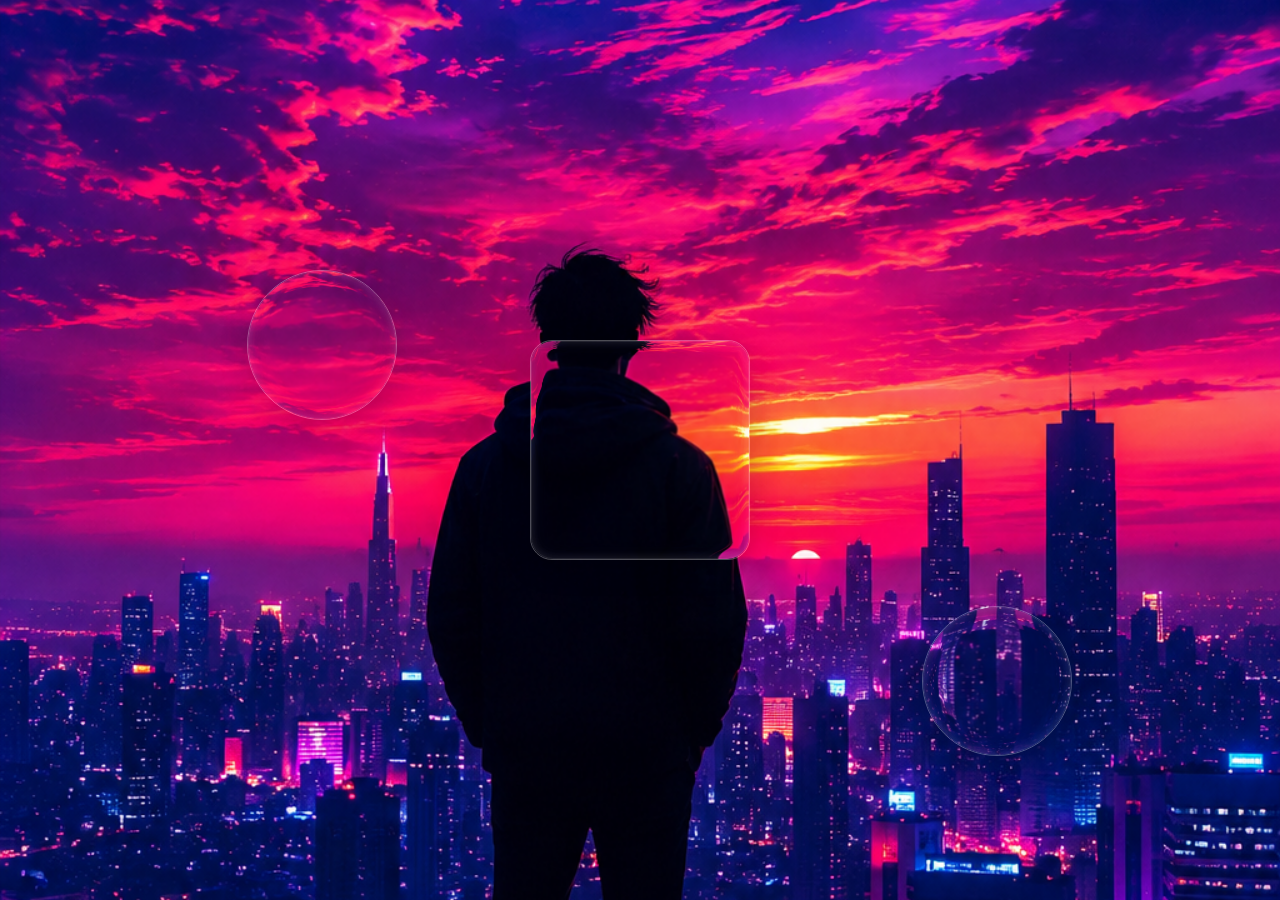
<file: index.html>
<!DOCTYPE html>
<html lang="en">

<head>
    <meta charset="UTF-8">
    <meta name="viewport" content="width=device-width, initial-scale=1.0">

    <title>Movable Liquid Glass Lenses</title>

    <!-- Glass Texture & Lens Stylesheet -->
    <link rel="stylesheet" href="glass.css">

    <style>
        * {
            box-sizing: border-box;
        }

        html,
        body {
            margin: 0;
            width: 100%;
            height: 100%;
            overflow: hidden;
        }

        body {
            background: #000;
            user-select: none;
            -webkit-user-select: none;
        }

        /* Fullscreen canvas rendering the wallpaper */
        #screen {
            position: fixed;
            left: 0;
            top: 0;
            width: 100vw;
            height: 100vh;
            z-index: 1;
            pointer-events: none;
        }

        /* Both liquid-glass shapes support mouse and touch dragging */
        .draggable-glass {
            /* Keep the demo lenses as fixed-position overlays; .glass itself is layout-neutral. */
            position: fixed;
            z-index: 10;
            cursor: grab;
            touch-action: none;
            -webkit-user-select: none;
            user-select: none;
        }

        .draggable-glass.is-dragging {
            cursor: grabbing;
        }

        /* Keep the square as the main, centered lens */
        #glass {
            width: 220px;
            height: 220px;
            left: 50%;
            top: 50%;
            transform: translate(-50%, -50%);
            border-radius: 10%;
        }

        /* Shared appearance for both showcase circles */
        .liquid-circle {
            width: 150px;
            height: 150px;
            border-radius: 50%;
            z-index: 11;
        }

        /* Initial positions; the showcase physics script takes over at runtime. */
        #glass-circle {
            left: calc(50% + 190px);
            top: 50%;
            transform: translate(-50%, -50%);
        }

        #glass-circle-2 {
            left: 25%;
            top: 72%;
            transform: translate(-50%, -50%);
        }

        @media (max-width: 600px) {
            #glass-circle {
                left: 50%;
                top: calc(50% + 190px);
            }

            #glass-circle-2 {
                left: 25%;
                top: 25%;
            }
        }
    </style>
</head>

<body>

    <!-- Wallpaper source -->
    <img id="wallpaper" src="./wallpaper.png" alt="" style="display:none;">

    <!-- Background screen canvas -->
    <canvas id="screen"></canvas>

    <!-- Movable square liquid-glass lens -->
    <div class="glass draggable-glass" id="glass" aria-label="Movable square liquid glass lens"></div>

    <!-- Movable circular liquid-glass lenses; both share the same glass engine -->
    <div class="glass draggable-glass liquid-circle" id="glass-circle" glass-edge="42%" glass-shape="circle" aria-label="First movable circular liquid glass lens"></div>
    <div class="glass draggable-glass liquid-circle" id="glass-circle-2" glass-edge="42%" glass-shape="circle" aria-label="Second movable circular liquid glass lens"></div>

    <!-- Glass Refraction & Behavior Engine -->
    <script src="glass.js"></script>

    <script>
        (() => {
            const lenses = Array.from(document.querySelectorAll(".draggable-glass"));
            if (!lenses.length) return;

            lenses.forEach((lens) => {
                let activePointerId = null;
                let pointerOffsetX = 0;
                let pointerOffsetY = 0;
                let renderFrame = null;

                lens.addEventListener("pointerdown", (event) => {
                    // Only begin a drag with the primary mouse button or a touch.
                    if (activePointerId !== null ||
                        (event.pointerType === "mouse" && event.button !== 0)) {
                        return;
                    }

                    const rect = lens.getBoundingClientRect();
                    activePointerId = event.pointerId;
                    pointerOffsetX = event.clientX - rect.left;
                    pointerOffsetY = event.clientY - rect.top;

                    // Convert the initial centered position into pixel coordinates
                    // without visually moving the lens on pointer down.
                    lens.style.left = rect.left + "px";
                    lens.style.top = rect.top + "px";
                    lens.style.transform = "none";
                    lens.classList.add("is-dragging");

                    try {
                        lens.setPointerCapture(event.pointerId);
                    } catch (_) {
                        // Pointer capture may be unavailable in some older browsers.
                    }

                    event.preventDefault();
                });

                lens.addEventListener("pointermove", (event) => {
                    if (event.pointerId !== activePointerId) return;

                    const rect = lens.getBoundingClientRect();
                    const maxLeft = Math.max(0, window.innerWidth - rect.width);
                    const maxTop = Math.max(0, window.innerHeight - rect.height);
                    const left = Math.min(maxLeft, Math.max(0, event.clientX - pointerOffsetX));
                    const top = Math.min(maxTop, Math.max(0, event.clientY - pointerOffsetY));

                    lens.style.left = left + "px";
                    lens.style.top = top + "px";

                    // Repaint refraction at the new position at most once per frame.
                    if (renderFrame === null) {
                        renderFrame = requestAnimationFrame(() => {
                            renderFrame = null;
                            if (window.Glass && typeof window.Glass.render === "function") {
                                window.Glass.render(lens);
                            }
                        });
                    }

                    event.preventDefault();
                });

                function stopDragging(event) {
                    if (event.pointerId !== activePointerId) return;

                    activePointerId = null;
                    lens.classList.remove("is-dragging");

                    if (renderFrame !== null) {
                        cancelAnimationFrame(renderFrame);
                        renderFrame = null;
                    }

                    if (window.Glass && typeof window.Glass.render === "function") {
                        window.Glass.render(lens);
                    }
                }

                lens.addEventListener("pointerup", stopDragging);
                lens.addEventListener("pointercancel", stopDragging);
                lens.addEventListener("lostpointercapture", (event) => {
                    if (event.pointerId === activePointerId) {
                        activePointerId = null;
                        lens.classList.remove("is-dragging");
                    }
                });
            });

            // Keep any lens that has been moved inside the viewport after resize/rotation.
            window.addEventListener("resize", () => {
                lenses.forEach((lens) => {
                    const rect = lens.getBoundingClientRect();
                    if (lens.style.transform !== "none") return;

                    lens.style.left = Math.min(
                        Math.max(0, rect.left),
                        Math.max(0, window.innerWidth - rect.width)
                    ) + "px";
                    lens.style.top = Math.min(
                        Math.max(0, rect.top),
                        Math.max(0, window.innerHeight - rect.height)
                    ) + "px";
                });
            });
        })();
    </script>

    <!-- Showcase-only motion/collision demo. Remove this script to return to static, draggable lenses. -->
    <script>
        (() => {
            const circles = Array.from(document.querySelectorAll(".liquid-circle"));
            if (circles.length < 2) return;

            const randomBetween = (min, max) => min + Math.random() * (max - min);
            const clamp = (value, min, max) => Math.min(max, Math.max(min, value));

            const states = circles.map((element, index) => {
                const rect = element.getBoundingClientRect();
                const width = rect.width || 150;
                const height = rect.height || 150;
                const maxX = Math.max(0, window.innerWidth - width);
                const maxY = Math.max(0, window.innerHeight - height);
                element.style.transform = "none";

                // Start in separated areas, with a little random variation.
                const x = clamp(
                    (index === 0 ? window.innerWidth * 0.20 : window.innerWidth * 0.72) -
                        width / 2 + randomBetween(-20, 20), 0, maxX
                );
                const y = clamp(
                    (index === 0 ? window.innerHeight * 0.28 : window.innerHeight * 0.70) -
                        height / 2 + randomBetween(-20, 20), 0, maxY
                );
                const angle = randomBetween(0, Math.PI * 2);
                const speed = randomBetween(85, 155);

                element.style.left = x + "px";
                element.style.top = y + "px";

                return {
                    element, x, y, width, height,
                    vx: Math.cos(angle) * speed,
                    vy: Math.sin(angle) * speed,
                    wasDragging: false
                };
            });

            function keepInside(state) {
                const maxX = Math.max(0, window.innerWidth - state.width);
                const maxY = Math.max(0, window.innerHeight - state.height);
                if (state.x <= 0) {
                    state.x = 0;
                    if (state.vx < 0) state.vx = Math.abs(state.vx);
                } else if (state.x >= maxX) {
                    state.x = maxX;
                    if (state.vx > 0) state.vx = -Math.abs(state.vx);
                }
                if (state.y <= 0) {
                    state.y = 0;
                    if (state.vy < 0) state.vy = Math.abs(state.vy);
                } else if (state.y >= maxY) {
                    state.y = maxY;
                    if (state.vy > 0) state.vy = -Math.abs(state.vy);
                }
            }

            function collide(a, b) {
                // Let a user drag either circle without the animation fighting back.
                if (a.element.classList.contains("is-dragging") ||
                    b.element.classList.contains("is-dragging")) return;

                const ra = Math.min(a.width, a.height) / 2;
                const rb = Math.min(b.width, b.height) / 2;
                const acx = a.x + a.width / 2;
                const acy = a.y + a.height / 2;
                const bcx = b.x + b.width / 2;
                const bcy = b.y + b.height / 2;
                let dx = bcx - acx;
                let dy = bcy - acy;
                let distance = Math.sqrt(dx * dx + dy * dy);
                const targetDistance = ra + rb;
                if (distance >= targetDistance) return;

                if (distance < 0.001) {
                    const angle = randomBetween(0, Math.PI * 2);
                    dx = Math.cos(angle);
                    dy = Math.sin(angle);
                    distance = 1;
                }

                const nx = dx / distance;
                const ny = dy / distance;
                const overlap = targetDistance - distance;

                // Separate overlapping circles to prevent them sticking together.
                a.x -= nx * overlap / 2;
                a.y -= ny * overlap / 2;
                b.x += nx * overlap / 2;
                b.y += ny * overlap / 2;

                // Equal-mass elastic collision: exchange velocity along the
                // collision normal only when the circles are approaching.
                const closingSpeed = (a.vx - b.vx) * nx + (a.vy - b.vy) * ny;
                if (closingSpeed > 0) {
                    a.vx -= closingSpeed * nx;
                    a.vy -= closingSpeed * ny;
                    b.vx += closingSpeed * nx;
                    b.vy += closingSpeed * ny;
                }
                keepInside(a);
                keepInside(b);
            }

            let lastFrame = 0;
            function animate(timestamp) {
                const dt = lastFrame
                    ? Math.min((timestamp - lastFrame) / 1000, 0.035)
                    : 0;
                lastFrame = timestamp;

                states.forEach((state) => {
                    const element = state.element;

                    // Pause physics during existing mouse/touch dragging and
                    // resume from the user's final position when released.
                    if (element.classList.contains("is-dragging")) {
                        state.wasDragging = true;
                        return;
                    }
                    if (state.wasDragging) {
                        const rect = element.getBoundingClientRect();
                        state.x = clamp(rect.left, 0, Math.max(0, window.innerWidth - state.width));
                        state.y = clamp(rect.top, 0, Math.max(0, window.innerHeight - state.height));
                        state.wasDragging = false;
                    }

                    state.x += state.vx * dt;
                    state.y += state.vy * dt;
                    keepInside(state);
                });

                collide(states[0], states[1]);

                states.forEach((state) => {
                    if (state.element.classList.contains("is-dragging")) return;
                    state.element.style.left = state.x + "px";
                    state.element.style.top = state.y + "px";
                    if (window.Glass && typeof window.Glass.render === "function") {
                        window.Glass.render(state.element);
                    }
                });

                window.requestAnimationFrame(animate);
            }

            window.addEventListener("resize", () => {
                states.forEach((state) => {
                    const rect = state.element.getBoundingClientRect();
                    state.width = rect.width || state.width;
                    state.height = rect.height || state.height;
                    state.x = clamp(state.x, 0, Math.max(0, window.innerWidth - state.width));
                    state.y = clamp(state.y, 0, Math.max(0, window.innerHeight - state.height));
                    state.element.style.left = state.x + "px";
                    state.element.style.top = state.y + "px";
                });
            });

            window.requestAnimationFrame(animate);
        })();
    </script>

</body>
</html>
</file>
<file: glass.css>
/* Add .glass to any element to apply the liquid-glass effect.
   Keep layout, size and shape in your own CSS. */

.glass {
    position: relative;
    isolation: isolate;
    overflow: hidden;
    background: transparent;
    border: 1px solid rgba(255, 255, 255, 0.30);
    box-shadow:
        inset 0 0 10px rgba(255, 255, 255, 0.08),
        inset 0 0 25px rgba(255, 255, 255, 0.03),
        0 8px 30px rgba(0, 0, 0, 0.15);
}

.glass::before {
    content: "";
    position: absolute;
    inset: 0;
    border: 1px solid rgba(255, 255, 255, 0.14);
    border-radius: inherit;
    box-shadow:
        inset 0 0 8px rgba(255, 255, 255, 0.10),
        inset 0 0 18px rgba(255, 255, 255, 0.04);
    pointer-events: none;
    z-index: 2;
}

.glass > .glass-canvas {
    position: absolute;
    inset: 0;
    display: block;
    width: 100%;
    height: 100%;
    border-radius: inherit;
    pointer-events: none;
    z-index: 0;
}

.glass > *:not(.glass-canvas) {
    position: relative;
    z-index: 1;
}
</file>
